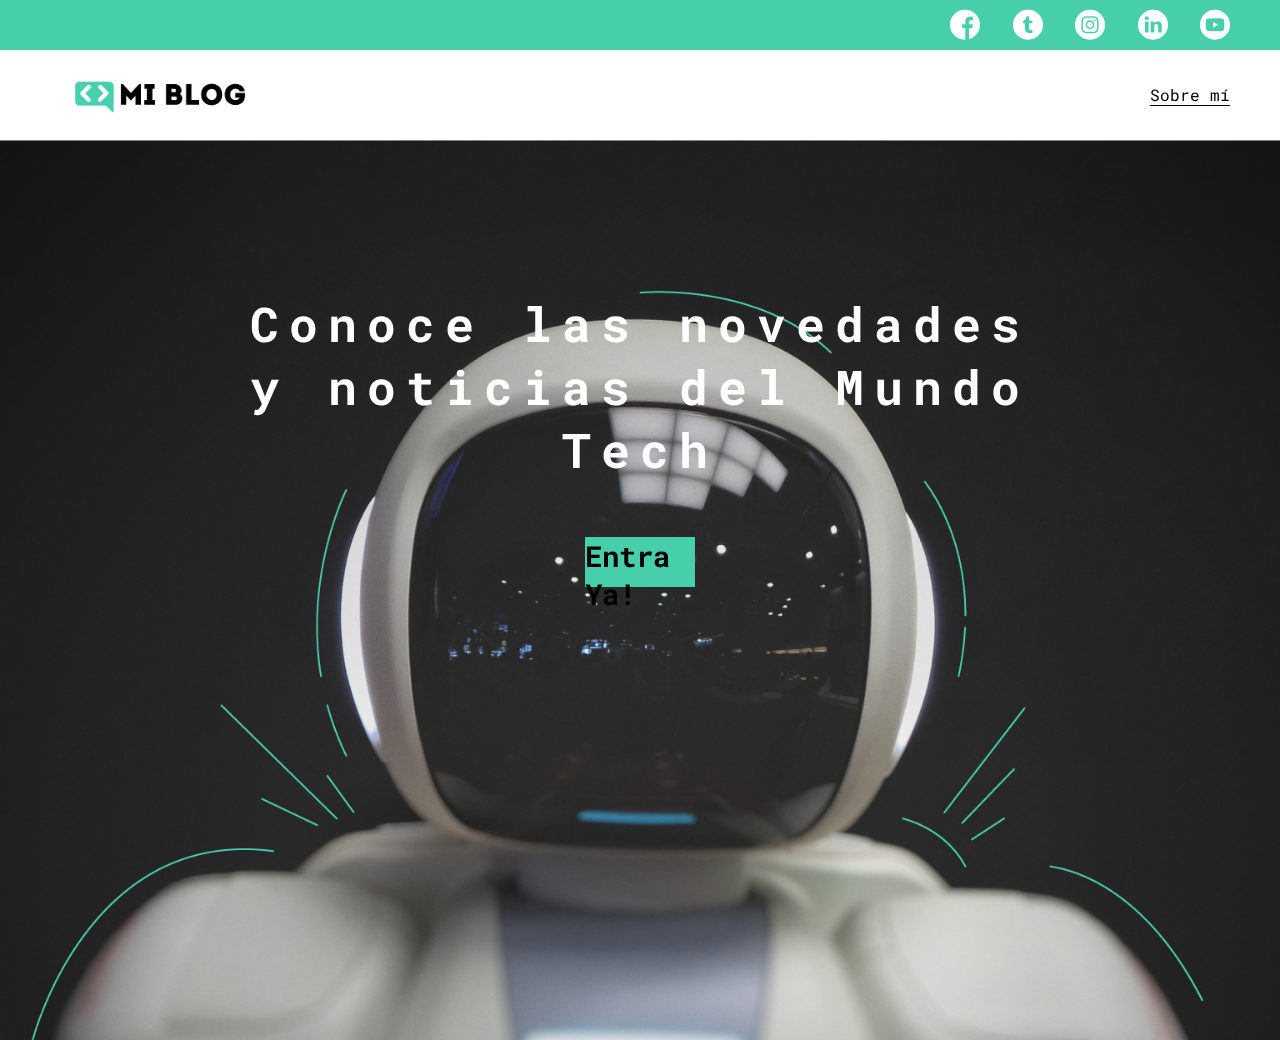
<file: index.html>
<!DOCTYPE html>
<html lang="en">
<head>
    <meta charset="UTF-8">
    <meta http-equiv="X-UA-Compatible" content="IE=edge">
    <meta name="viewport" content="width=device-width, initial-scale=1.0">
    <title>Fernando León | Blog</title>
    <link rel="stylesheet" href="./css/main.css">
    <link rel="stylesheet" href="./css/font/flaticon.css">
</head>
<body class="home-body">
    <header>
        <section class="header-icons-container">
            <div class="icons">
                <a href="#"><span class="flaticon-001-facebook"></span></a>
                <a href="#"><span class="flaticon-002-twitter"></span></a>
                <a href="#"><span class="flaticon-011-instagram"></span></a>
                <a href="#"><span class="flaticon-010-linkedin"></span></a>
                <a href="#"><span class="flaticon-008-youtube"></span></a>
            </div>
        </section>
        <nav>
            <section class="nav-logo-container">
                <a href=""><img src="assets/img/Logo-negro.png" alt="Logo de mi blog"></a>
            </section>
            <section class="profile-link">
                <a href="perfil.html">Sobre mí</a>
            </section>
        </nav>
    </header>
    <main class="home-main">
        <section>
            <h1 class="home-main-text">Conoce las novedades y noticias del Mundo Tech</h1>
            <a class="home-main-button" href="blogs.html">Entra Ya!</a>
        </section>
       <!--  <section class="hero">
            <div class="hero-content">
                <h1 class="home-main-text">Conoce las novedades y noticias del Mundo Tech</h1>
                <button class="home-main-button"><a href="blogs.html">Entra Ya!</a></button>
            </div>
        </section> -->
    </main>
</body>
</html>
</file>
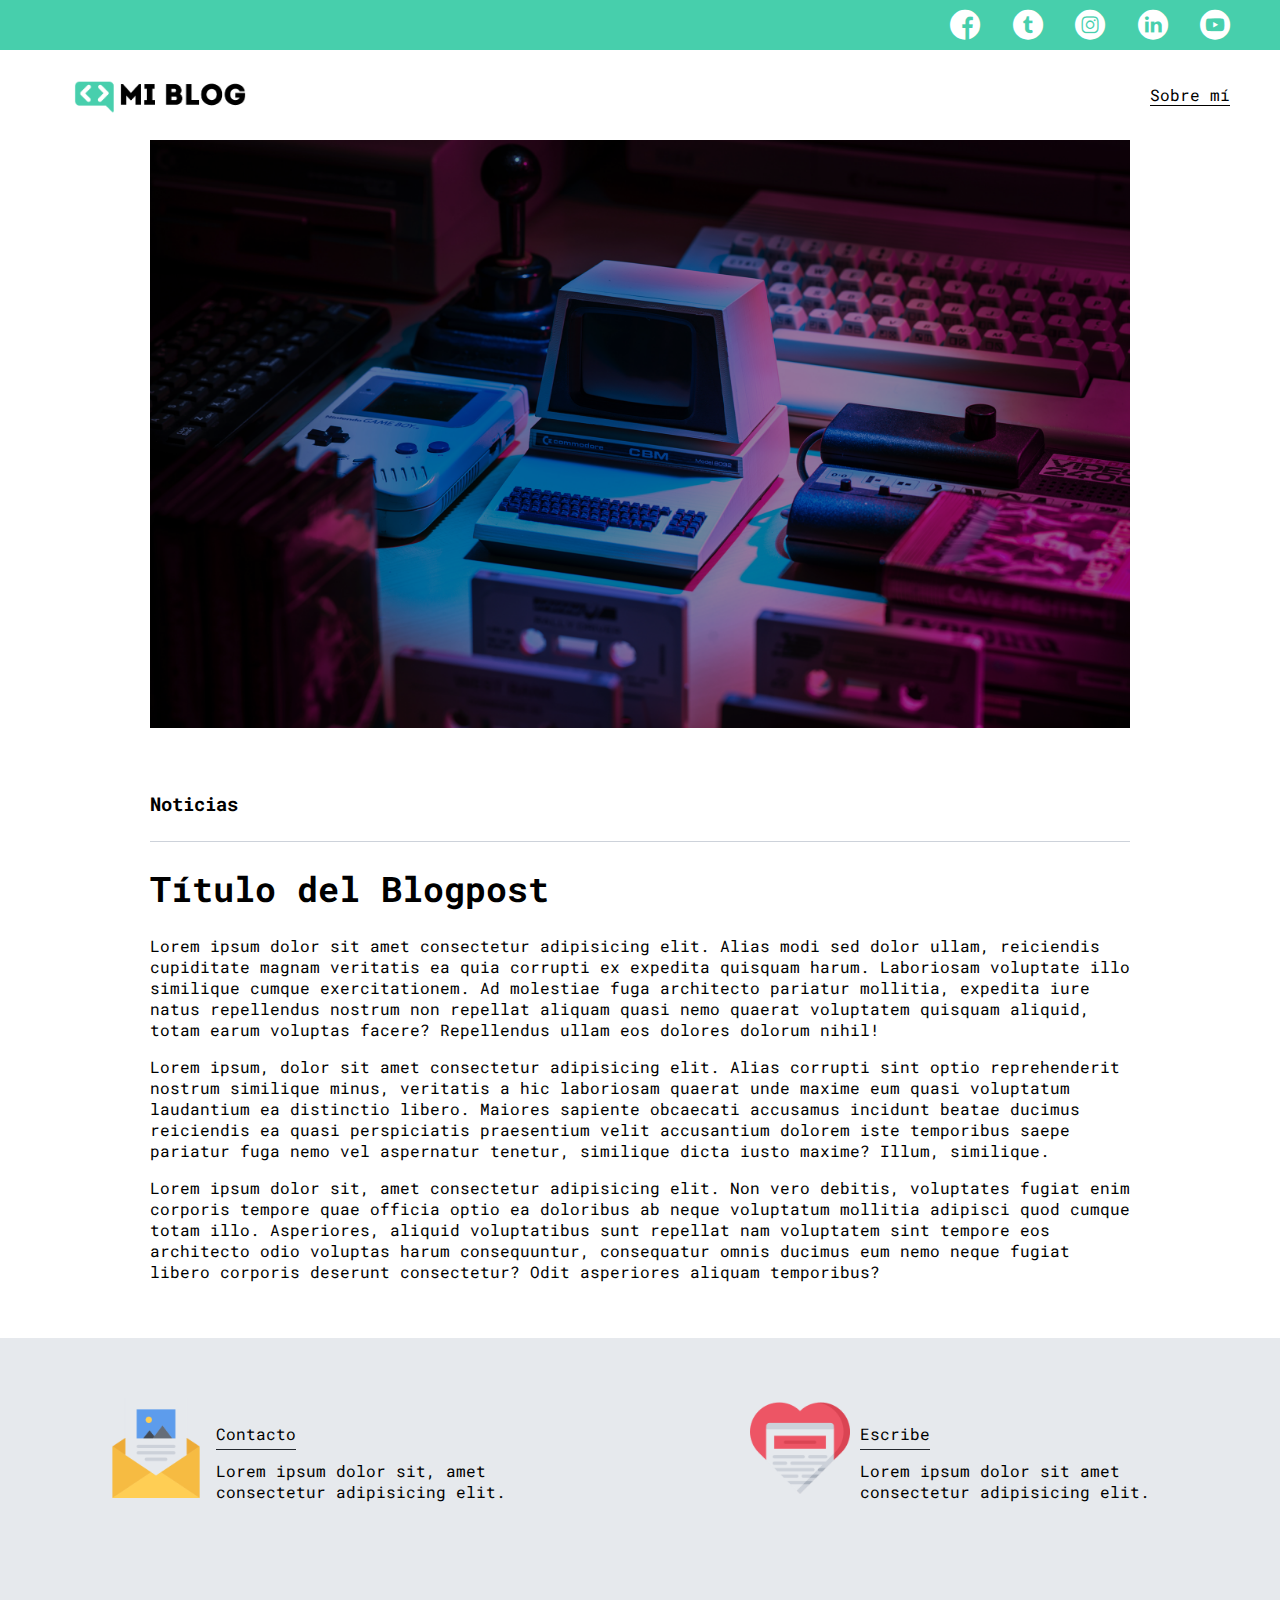
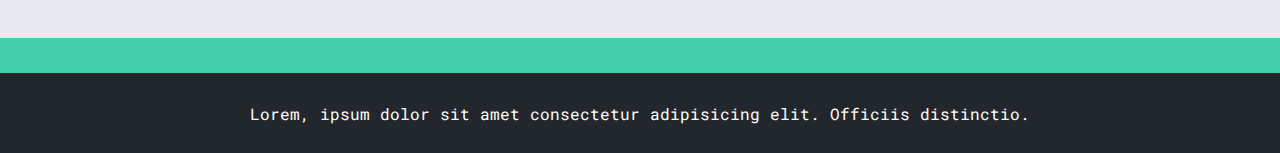
<file: blog.html>
<!DOCTYPE html>
<html lang="en">
<head>
    <meta charset="UTF-8">
    <meta http-equiv="X-UA-Compatible" content="IE=edge">
    <meta name="viewport" content="width=device-width, initial-scale=1.0">
    <title>Fernando León | Blog</title>
    <link rel="stylesheet" href="./css/main.css">
    <link rel="stylesheet" href="./css/media-queries.css">
    <link rel="stylesheet" href="./css/font/flaticon.css">
</head>
<body>
    <header>
        <section class="header-icons-container">
            <div class="icons">
                <a href="#"><span class="flaticon-001-facebook"></span></a>
                <a href="#"><span class="flaticon-002-twitter"></span></a>
                <a href="#"><span class="flaticon-011-instagram"></span></a>
                <a href="#"><span class="flaticon-010-linkedin"></span></a>
                <a href="#"><span class="flaticon-008-youtube"></span></a>
            </div>
        </section>
        <nav>
            <section class="nav-logo-container">
                <a href=""><img src="assets/img/Logo-negro.png" alt="Logo de mi blog"></a>
            </section>
            <section class="profile-link">
                <a href="perfil.html">Sobre mí</a>
            </section>
        </nav>
    </header>
    <main>
       <section class="grid-container blogpost-img-container">
           <img src="assets/img/main-news-img.png" alt="">
       </section>
       <section class="blogpost-main-container">
           <div class="grid-container">
               <h3>Noticias</h3>
               <article>
                   <h1>Título del Blogpost</h1>
                   <p>Lorem ipsum dolor sit amet consectetur adipisicing elit. Alias modi sed dolor ullam, reiciendis cupiditate magnam veritatis ea quia corrupti ex expedita quisquam harum. Laboriosam voluptate illo similique cumque exercitationem.
                   Ad molestiae fuga architecto pariatur mollitia, expedita iure natus repellendus nostrum non repellat aliquam quasi nemo quaerat voluptatem quisquam aliquid, totam earum voluptas facere? Repellendus ullam eos dolores dolorum nihil!</p>
                   <p>Lorem ipsum, dolor sit amet consectetur adipisicing elit. Alias corrupti sint optio reprehenderit nostrum similique minus, veritatis a hic laboriosam quaerat unde maxime eum quasi voluptatum laudantium ea distinctio libero.
                   Maiores sapiente obcaecati accusamus incidunt beatae ducimus reiciendis ea quasi perspiciatis praesentium velit accusantium dolorem iste temporibus saepe pariatur fuga nemo vel aspernatur tenetur, similique dicta iusto maxime? Illum, similique.</p>
                   <p>Lorem ipsum dolor sit, amet consectetur adipisicing elit. Non vero debitis, voluptates fugiat enim corporis tempore quae officia optio ea doloribus ab neque voluptatum mollitia adipisci quod cumque totam illo.
                   Asperiores, aliquid voluptatibus sunt repellat nam voluptatem sint tempore eos architecto odio voluptas harum consequuntur, consequatur omnis ducimus eum nemo neque fugiat libero corporis deserunt consectetur? Odit asperiores aliquam temporibus?</p>
               </article>
           </div>
       </section>
       <section class="contact-main-container">
           <div>
                <img src="./assets/img/013-newsletter.png" alt="">
                    <div class="contact-left">
                        <a href="">Contacto</a>
                        <p>Lorem ipsum dolor sit, amet consectetur adipisicing elit.</p>
                    </div>
           </div>
           <div>
                <img src="./assets/img/006-like.png" alt="">
                <div class="contact-right">
                    <a href="">Escribe</a>
                    <p>Lorem ipsum dolor sit amet consectetur adipisicing elit.</p>
                </div>
            </div>
       </section>
    </main>
    <footer>
        <p>Lorem, ipsum dolor sit amet consectetur adipisicing elit. Officiis distinctio.</p>
    </footer>
</body>
</html>
</file>
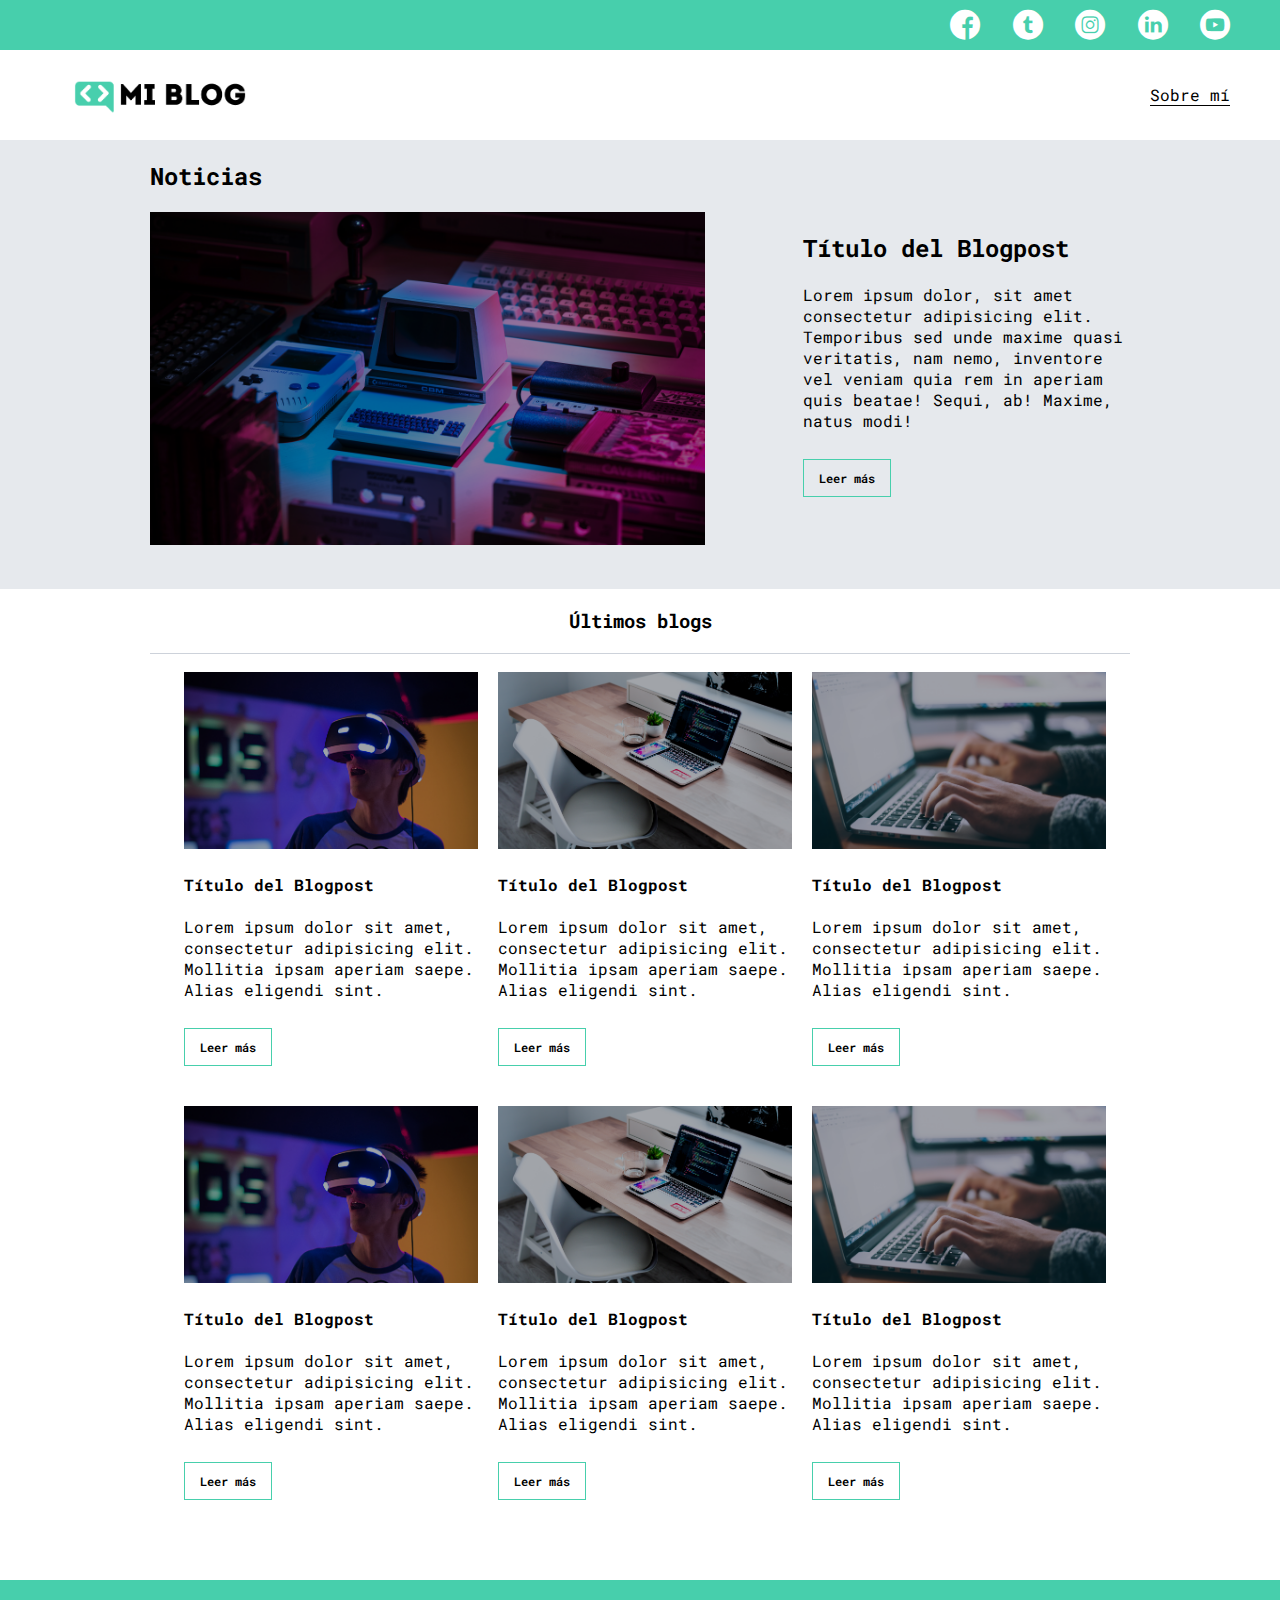
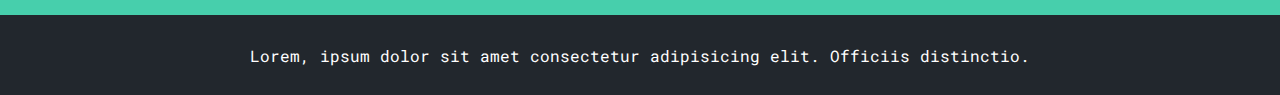
<file: blogs.html>
<!DOCTYPE html>
<html lang="en">
<head>
    <meta charset="UTF-8">
    <meta http-equiv="X-UA-Compatible" content="IE=edge">
    <meta name="viewport" content="width=device-width, initial-scale=1.0">
    <title>Fernando León | Blog</title>
    <link rel="stylesheet" href="./css/main.css">
    <link rel="stylesheet" href="./css/media-queries.css">
    <link rel="stylesheet" href="./css/font/flaticon.css">
</head>
<body>
    <header>
        <section class="header-icons-container">
            <div class="icons">
                <a href="#"><span class="flaticon-001-facebook"></span></a>
                <a href="#"><span class="flaticon-002-twitter"></span></a>
                <a href="#"><span class="flaticon-011-instagram"></span></a>
                <a href="#"><span class="flaticon-010-linkedin"></span></a>
                <a href="#"><span class="flaticon-008-youtube"></span></a>
            </div>
        </section>
        <nav>
            <section class="nav-logo-container">
                <a href=""><img src="assets/img/Logo-negro.png" alt="Logo de mi blog"></a>
            </section>
            <section class="profile-link">
                <a href="perfil.html">Sobre mí</a>
            </section>
        </nav>
    </header>
    <main class="blogs-main">
       <section class="blogs-news-container">
           <div class="grid-container blogs-main-new">
               <h2>Noticias</h2>
               <div class="blogs-news-img-container">
                   <img src="./assets/img/main-news-img.png" alt="">
               </div>
               <div class="blogs-news-info-container">
                    <h2>Título del Blogpost</h2>
                    <p>Lorem ipsum dolor, sit amet consectetur adipisicing elit. Temporibus sed unde maxime quasi veritatis, nam nemo, inventore vel veniam quia rem in aperiam quis beatae! Sequi, ab! Maxime, natus modi!
                    </p>
                    <a href="/" class="blogs-button">Leer más</a>
                </div>
            </div>
       </section>
       <section class="blogs-posts-container">
            <div class="grid-container">
                <h3>Últimos blogs</h3>
                    <article class="post-container">
                        <img src="./assets/img/post-1.png" alt="">
                        <h4>Título del Blogpost</h4>
                        <p>Lorem ipsum dolor sit amet, consectetur adipisicing elit. Mollitia ipsam aperiam saepe. Alias eligendi sint.</p>
                        <a href="blog.html" class="blogs-button">Leer más</a>
                    </article>
                    <article class="post-container">
                        <img src="./assets/img/post-2.png" alt="">
                        <h4>Título del Blogpost</h4>
                        <p>Lorem ipsum dolor sit amet, consectetur adipisicing elit. Mollitia ipsam aperiam saepe. Alias eligendi sint.</p>
                        <a href="blog.html" class="blogs-button">Leer más</a>
                    </article>
                    <article class="post-container">
                        <img src="./assets/img/post-3.png" alt="">
                        <h4>Título del Blogpost</h4>
                        <p>Lorem ipsum dolor sit amet, consectetur adipisicing elit. Mollitia ipsam aperiam saepe. Alias eligendi sint.</p>
                        <a href="blog.html" class="blogs-button">Leer más</a>
                    </article>
                    <article class="post-container">
                        <img src="./assets/img/post-1.png" alt="">
                        <h4>Título del Blogpost</h4>
                        <p>Lorem ipsum dolor sit amet, consectetur adipisicing elit. Mollitia ipsam aperiam saepe. Alias eligendi sint.</p>
                        <a href="blog.html" class="blogs-button">Leer más</a>
                    </article>
                    <article class="post-container">
                        <img src="./assets/img/post-2.png" alt="">
                        <h4>Título del Blogpost</h4>
                        <p>Lorem ipsum dolor sit amet, consectetur adipisicing elit. Mollitia ipsam aperiam saepe. Alias eligendi sint.</p>
                        <a href="blog.html" class="blogs-button">Leer más</a>
                    </article>
                    <article class="post-container">
                        <img src="./assets/img/post-3.png" alt="">
                        <h4>Título del Blogpost</h4>
                        <p>Lorem ipsum dolor sit amet, consectetur adipisicing elit. Mollitia ipsam aperiam saepe. Alias eligendi sint.</p>
                        <a href="blog.html" class="blogs-button">Leer más</a>
                    </article>
            </div>
       </section>
    </main>
    <footer>
        <p>Lorem, ipsum dolor sit amet consectetur adipisicing elit. Officiis distinctio.</p>
    </footer>
</body>
</html>
</file>
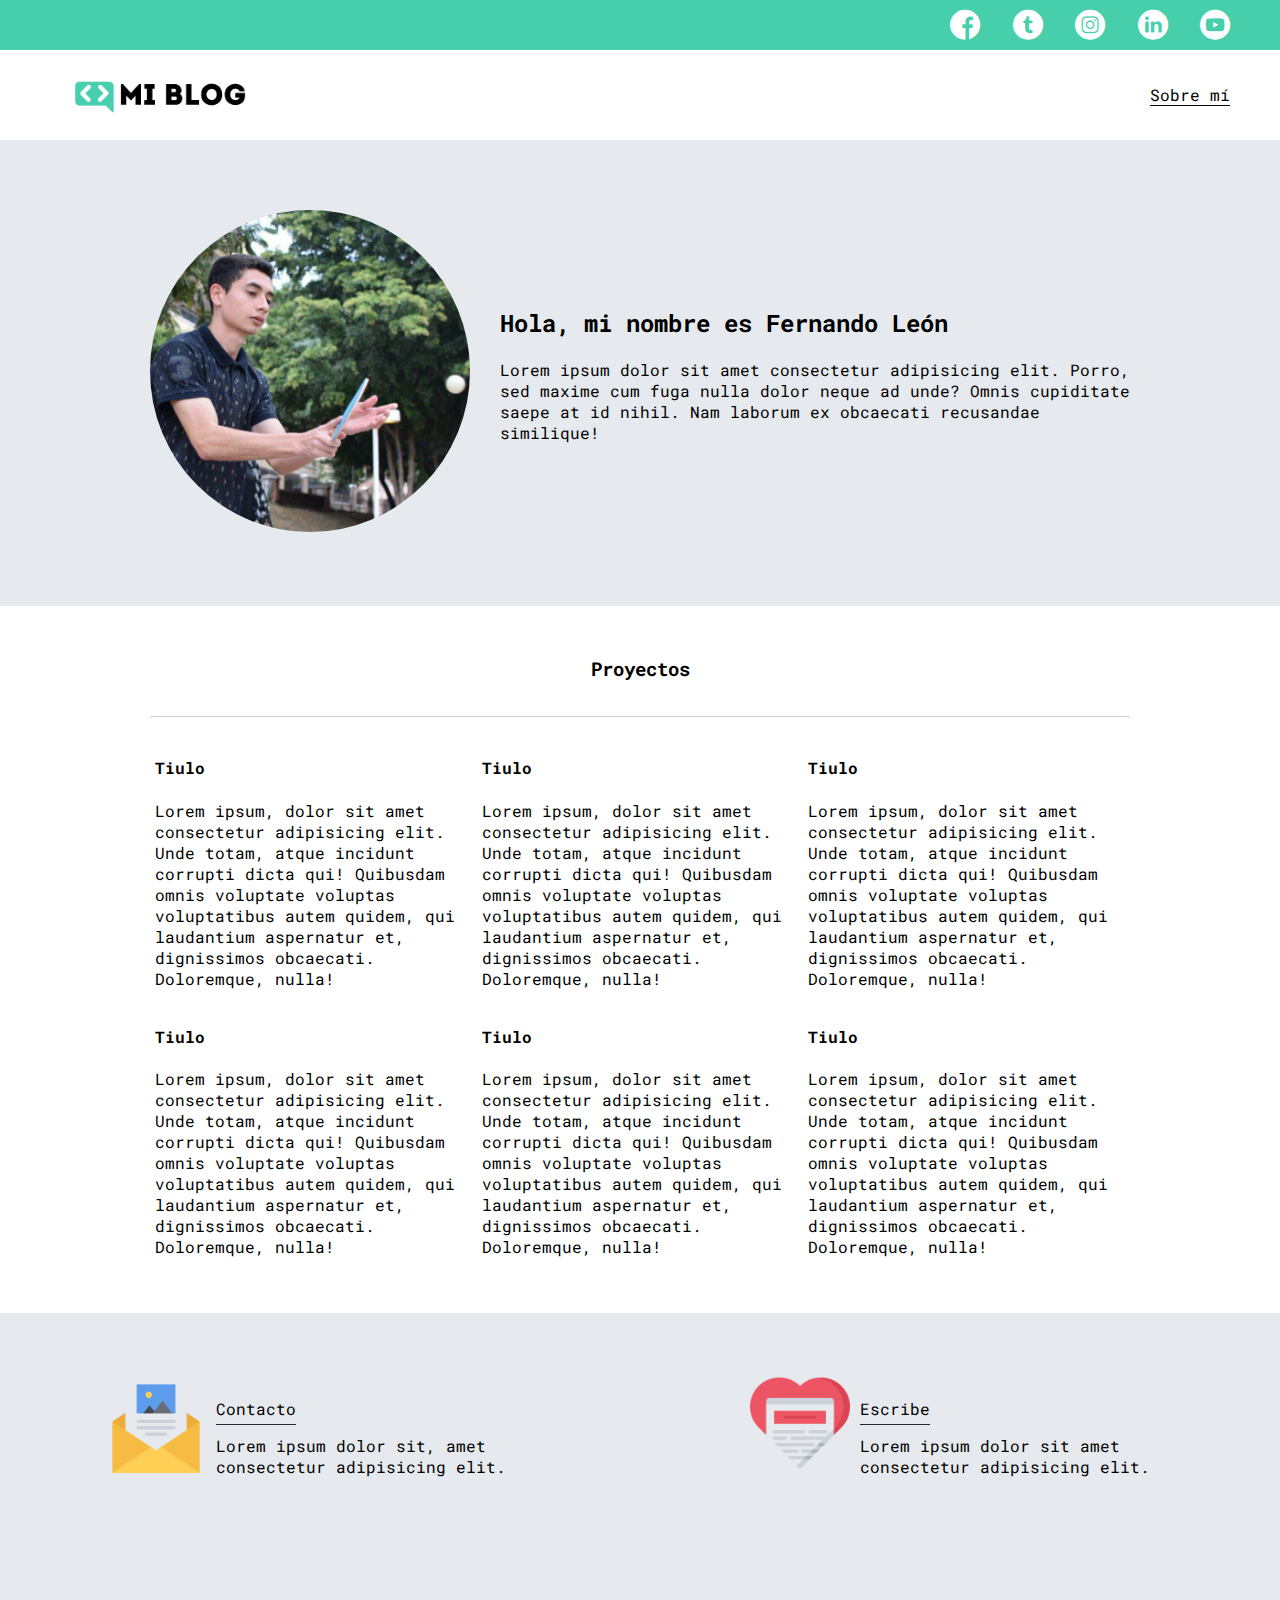
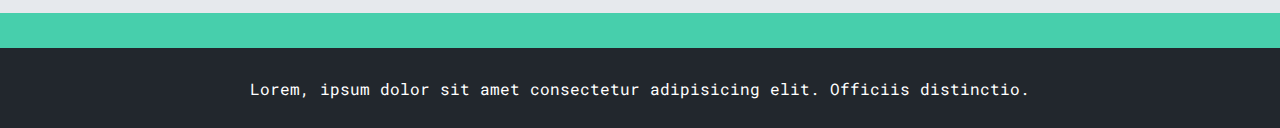
<file: perfil.html>
<!DOCTYPE html>
<html lang="en">
<head>
    <meta charset="UTF-8">
    <meta http-equiv="X-UA-Compatible" content="IE=edge">
    <meta name="viewport" content="width=device-width, initial-scale=1.0">
    <title>Fernando León | Blog</title>
    <link rel="stylesheet" href="./css/main.css">
    <link rel="stylesheet" href="./css/media-queries.css">
    <link rel="stylesheet" href="./css/font/flaticon.css">
</head>
<body>
    <header>
        <section class="header-icons-container">
            <div class="icons">
                <a href="#"><span class="flaticon-001-facebook"></span></a>
                <a href="#"><span class="flaticon-002-twitter"></span></a>
                <a href="#"><span class="flaticon-011-instagram"></span></a>
                <a href="#"><span class="flaticon-010-linkedin"></span></a>
                <a href="#"><span class="flaticon-008-youtube"></span></a>
            </div>
        </section>
        <nav>
            <section class="nav-logo-container">
                <a href=""><img src="assets/img/Logo-negro.png" alt="Logo de mi blog"></a>
            </section>
            <section class="profile-link">
                <a href="perfil.html">Sobre mí</a>
            </section>
        </nav>
    </header>
    <main>
       <section class="profile-main-container">
            <div class="grid-container profile-container">
                <div>
                    <img src="assets/img/Verde.jpg" alt="">
                </div>
                <div>
                    <h2>Hola, mi nombre es Fernando León</h2>
                    <p>Lorem ipsum dolor sit amet consectetur adipisicing elit. Porro, sed maxime cum fuga nulla dolor neque ad unde? Omnis cupiditate saepe at id nihil. Nam laborum ex obcaecati recusandae similique!</p>
                </div>
            </div>
       </section>
       <section class="profile-main-proyects">
        <div class="grid-container">
            <h3>Proyectos</h3>
            <div class="proyects-main-container">
                <article class="proyect-container">
                    <h4>Tiulo</h4>
                    <p>Lorem ipsum, dolor sit amet consectetur adipisicing elit. Unde totam, atque incidunt corrupti dicta qui! Quibusdam omnis voluptate voluptas voluptatibus autem quidem, qui laudantium aspernatur et, dignissimos obcaecati. Doloremque, nulla!</p>
                </article>
                <article class="proyect-container">
                    <h4>Tiulo</h4>
                    <p>Lorem ipsum, dolor sit amet consectetur adipisicing elit. Unde totam, atque incidunt corrupti dicta qui! Quibusdam omnis voluptate voluptas voluptatibus autem quidem, qui laudantium aspernatur et, dignissimos obcaecati. Doloremque, nulla!</p>
                </article>
                <article class="proyect-container">
                    <h4>Tiulo</h4>
                    <p>Lorem ipsum, dolor sit amet consectetur adipisicing elit. Unde totam, atque incidunt corrupti dicta qui! Quibusdam omnis voluptate voluptas voluptatibus autem quidem, qui laudantium aspernatur et, dignissimos obcaecati. Doloremque, nulla!</p>
                </article>
                <article class="proyect-container">
                    <h4>Tiulo</h4>
                    <p>Lorem ipsum, dolor sit amet consectetur adipisicing elit. Unde totam, atque incidunt corrupti dicta qui! Quibusdam omnis voluptate voluptas voluptatibus autem quidem, qui laudantium aspernatur et, dignissimos obcaecati. Doloremque, nulla!</p>
                </article>
                <article class="proyect-container">
                    <h4>Tiulo</h4>
                    <p>Lorem ipsum, dolor sit amet consectetur adipisicing elit. Unde totam, atque incidunt corrupti dicta qui! Quibusdam omnis voluptate voluptas voluptatibus autem quidem, qui laudantium aspernatur et, dignissimos obcaecati. Doloremque, nulla!</p>
                </article>
                <article class="proyect-container">
                    <h4>Tiulo</h4>
                    <p>Lorem ipsum, dolor sit amet consectetur adipisicing elit. Unde totam, atque incidunt corrupti dicta qui! Quibusdam omnis voluptate voluptas voluptatibus autem quidem, qui laudantium aspernatur et, dignissimos obcaecati. Doloremque, nulla!</p>
                </article>
            </div>
        </div>
       </section>
       <section class="contact-main-container">
        <div>
             <img src="./assets/img/013-newsletter.png" alt="">
                 <div class="contact-left">
                     <a href="">Contacto</a>
                     <p>Lorem ipsum dolor sit, amet consectetur adipisicing elit.</p>
                 </div>
        </div>
        <div>
             <img src="./assets/img/006-like.png" alt="">
             <div class="contact-right">
                 <a href="">Escribe</a>
                 <p>Lorem ipsum dolor sit amet consectetur adipisicing elit.</p>
             </div>
         </div>
    </section>
    </main>
    <footer>
        <p>Lorem, ipsum dolor sit amet consectetur adipisicing elit. Officiis distinctio.</p>
    </footer>
</body>
</html>
</file>
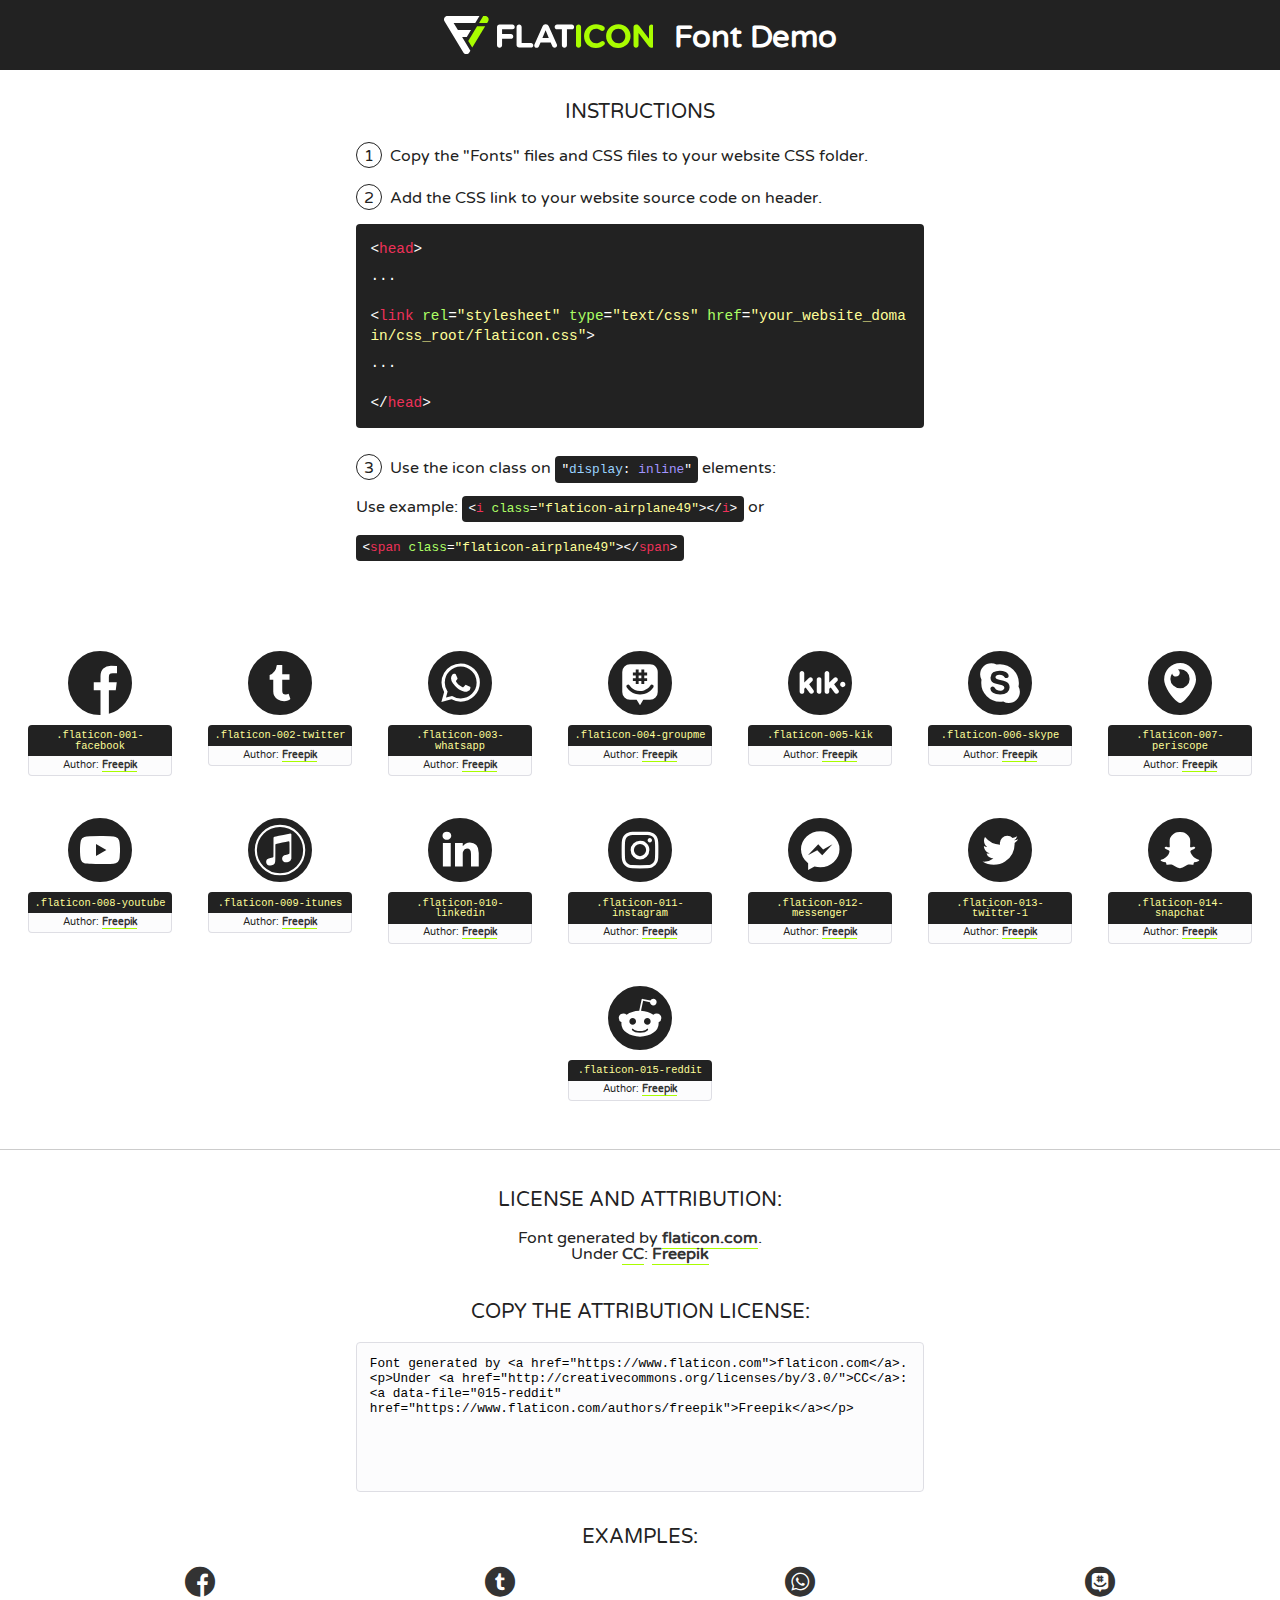
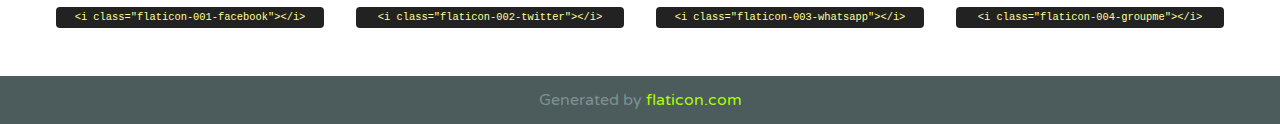
<file: css/font/flaticon.html>
<!DOCTYPE html>
<!--
  Flaticon icon font: Flaticon
  Creation date: 20/12/2018 09:27
-->
<html>
<!DOCTYPE html>
<html>

<head>
    <title>Flaticon WebFont</title>
    <link href="http://fonts.googleapis.com/css?family=Varela+Round" rel="stylesheet" type="text/css" />
    <link rel="stylesheet" type="text/css" href="flaticon.css">
    <meta charset="UTF-8">
    <style>
    html, body, div, span, applet, object, iframe,
    h1, h2, h3, h4, h5, h6, p, blockquote, pre,
    a, abbr, acronym, address, big, cite, code,
    del, dfn, em, img, ins, kbd, q, s, samp,
    small, strike, strong, sub, sup, tt, var,
    b, u, i, center,
    dl, dt, dd, ol, ul, li,
    fieldset, form, label, legend,
    table, caption, tbody, tfoot, thead, tr, th, td,
    article, aside, canvas, details, embed, 
    figure, figcaption, footer, header, hgroup, 
    menu, nav, output, ruby, section, summary,
    time, mark, audio, video {
        margin: 0;
        padding: 0;
        border: 0;
        font-size: 100%;
        font: inherit;
        vertical-align: baseline;
    }
    /* HTML5 display-role reset for older browsers */
    article, aside, details, figcaption, figure, 
    footer, header, hgroup, menu, nav, section {
        display: block;
    }
    body {
        line-height: 1;
    }
    ol, ul {
        list-style: none;
    }
    blockquote, q {
        quotes: none;
    }
    blockquote:before, blockquote:after,
    q:before, q:after {
        content: '';
        content: none;
    }
    table {
        border-collapse: collapse;
        border-spacing: 0;
    }
    body {
        font-family: 'Varela Round', Helvetica, Arial, sans-serif;
        font-size: 16px;
        color: #222;
    }
    a {
        color: #333;
        border-bottom: 1px solid #a9fd00;
        font-weight: bold;
        text-decoration: none;
    }
    * {
        -moz-box-sizing: border-box;
        -webkit-box-sizing: border-box;
        box-sizing: border-box;
        margin: 0;
        padding: 0;
    }
    [class^="flaticon-"]:before, [class*=" flaticon-"]:before, [class^="flaticon-"]:after, [class*=" flaticon-"]:after {
        font-family: Flaticon;
        font-size: 30px;
        font-style: normal;
        margin-left: 20px;
        color: #333;
    }
    .wrapper {
        max-width: 600px;
        margin: auto;
        padding: 0 1em;
    }
    .title {
        font-size: 1.25em;
        text-align: center;
        margin-bottom: 1em;
        text-transform: uppercase;
    }
    header {
        text-align: center;
        background-color: #222;
        color: #fff;
        padding: 1em;
    }
    header .logo {
        width: 210px;
        height: 38px;
        display: inline-block;
        vertical-align: middle;
        margin-right: 1em;
        border: none;
    }
    header strong {
        font-size: 1.95em;
        font-weight: bold;
        vertical-align: middle;
        margin-top: 5px;
        display: inline-block;
    }
    .demo {
        margin: 2em auto;
        line-height: 1.25em;
    }
    .demo ul li {
        margin-bottom: 1em;
    }
    .demo ul li .num {
        color: #222;
        border-radius: 20px;
        display: inline-block;
        width: 26px;
        padding: 3px;
        height: 26px;
        text-align: center;
        margin-right: 0.5em;
        border: 1px solid #222;
    }
    .demo ul li code {
        background-color: #222;
        border-radius: 4px;
        padding: 0.25em 0.5em;
        display: inline-block;
        color: #fff;
        font-family: Consolas,Monaco,Lucida Console,Liberation Mono,DejaVu Sans Mono,Bitstream Vera Sans Mono,Courier New, monospace;
        font-weight: lighter;
        margin-top: 1em;
        font-size: 0.8em;
        word-break: break-all;
    }
    .demo ul li code.big {
        padding: 1em;
        font-size: 0.9em;
    }
    .demo ul li code .red {
        color: #EF3159;
    }
    .demo ul li code .green {
        color: #ACFF65;
    }
    .demo ul li code .yellow {
        color: #FFFF99;
    }
    .demo ul li code .blue {
        color: #99D3FF;
    }
    .demo ul li code .purple {
        color: #A295FF;
    }
    .demo ul li code .dots {
        margin-top: 0.5em;
        display: block;
    }
    #glyphs {
        border-bottom: 1px solid #ccc;
        padding: 2em 0;
        text-align: center;
    }
    .glyph {
        display: inline-block;
        width: 9em;
        margin: 1em;
        text-align: center;
        vertical-align: top;
        background: #FFF;
    }
    .glyph .glyph-icon {
        padding: 10px;
        display: block;
        font-family:"Flaticon";
        font-size: 64px;
        line-height: 1;
    }
    .glyph .glyph-icon:before {
        font-size: 64px;
        color: #222;
        margin-left: 0;
    }
    .class-name {
        font-size: 0.65em;
        background-color: #222;
        color: #fff;
        border-radius: 4px 4px 0 0;
        padding: 0.5em;
        color: #FFFF99;
        font-family: Consolas,Monaco,Lucida Console,Liberation Mono,DejaVu Sans Mono,Bitstream Vera Sans Mono,Courier New, monospace;
    }
    .author-name {
        font-size: 0.6em;
        background-color: #fcfcfd;
        border: 1px solid #DEDEE4;
        border-top: 0;
        border-radius: 0 0 4px 4px;
        padding: 0.5em;
    }
    .class-name:last-child {
        font-size: 10px;
        color:#888;
    }
    .class-name:last-child a {
        font-size: 10px;
        color:#555;
    }
    .class-name:last-child a:hover {
        color:#a9fd00;
    }
    .glyph > input {
        display: block;
        width: 100px;
        margin: 5px auto;
        text-align: center;
        font-size: 12px;
        cursor: text;
    }
    .glyph > input.icon-input {
        font-family:"Flaticon";
        font-size: 16px;
        margin-bottom: 10px;
    }
    .attribution .title {
        margin-top: 2em;
    }
    .attribution textarea {
        background-color: #fcfcfd;
        padding: 1em;
        border: none;
        box-shadow: none;
        border: 1px solid #DEDEE4;
        border-radius: 4px;
        resize: none;
        width: 100%;
        height: 150px;
        font-size: 0.8em;
        font-family: Consolas,Monaco,Lucida Console,Liberation Mono,DejaVu Sans Mono,Bitstream Vera Sans Mono,Courier New, monospace;
        -webkit-appearance: none;
    }
    .iconsuse {
        margin: 2em auto;
        text-align: center;
        max-width: 1200px;
    }
    .iconsuse:after {
        content: '';
        display: table;
        clear: both;
    }
    .iconsuse .image {
        float: left;
        width: 25%;
        padding: 0 1em;
    }
    .iconsuse .image p {
        margin-bottom: 1em;
    }
    .iconsuse .image span {
        display: block;
        font-size: 0.65em;
        background-color: #222;
        color: #fff;
        border-radius: 4px;
        padding: 0.5em;
        color: #FFFF99;
        margin-top: 1em;
        font-family: Consolas,Monaco,Lucida Console,Liberation Mono,DejaVu Sans Mono,Bitstream Vera Sans Mono,Courier New, monospace;
    }
    #footer {
        text-align: center;
        background-color: #4C5B5C;
        color: #7c9192;
        padding: 1em;
    }
    #footer a {
        border: none;
        color: #a9fd00;
        font-weight: normal;
    }
    @media (max-width: 960px) {
        .iconsuse .image {
            width: 50%;
        }
    }
    @media (max-width: 560px) {
        .iconsuse .image {
            width: 100%;
        }
    }
    </style>
</head>

<body class="characters-off">

    <header>
        <a href="https://www.flaticon.com" target="_blank" class="logo">
            <svg version="1.1" xmlns="http://www.w3.org/2000/svg" xmlns:xlink="http://www.w3.org/1999/xlink" xmlns:a="http://ns.adobe.com/AdobeSVGViewerExtensions/3.0/" viewBox="0 0 560.875 102.036" enable-background="new 0 0 560.875 102.036" xml:space="preserve">
                <defs>
                </defs>
                <g>
                    <g class="letters">
                        <path fill="#ffffff" d="M141.596,29.675c0-3.777,2.985-6.767,6.764-6.767h34.438c3.426,0,6.15,2.728,6.15,6.15
                        c0,3.43-2.724,6.149-6.15,6.149h-27.674v13.091h23.719c3.429,0,6.151,2.724,6.151,6.15c0,3.43-2.723,6.149-6.151,6.149h-23.719
                        v17.574c0,3.773-2.986,6.761-6.764,6.761c-3.779,0-6.764-2.989-6.764-6.761V29.675z"></path>
                        <path fill="#ffffff" d="M193.844,29.149c0-3.781,2.985-6.767,6.764-6.767c3.776,0,6.763,2.985,6.763,6.767v42.957h25.039
                        c3.426,0,6.149,2.726,6.149,6.153c0,3.425-2.723,6.15-6.149,6.15h-31.802c-3.779,0-6.764-2.986-6.764-6.768V29.149z"></path>
                        <path fill="#ffffff" d="M241.891,75.71l21.438-48.407c1.492-3.341,4.215-5.357,7.906-5.357h0.792
                        c3.686,0,6.323,2.017,7.815,5.357l21.439,48.407c0.436,0.967,0.701,1.845,0.701,2.723c0,3.602-2.809,6.501-6.414,6.501
                        c-3.161,0-5.269-1.845-6.499-4.655l-4.132-9.661h-27.059l-4.301,10.102c-1.144,2.631-3.426,4.214-6.237,4.214
                        c-3.517,0-6.24-2.81-6.24-6.325C241.1,77.64,241.451,76.677,241.891,75.71z M279.932,58.666l-8.521-20.297l-8.526,20.297H279.932
                        z"></path>
                        <path fill="#ffffff" d="M314.864,35.387H301.86c-3.429,0-6.239-2.813-6.239-6.238c0-3.429,2.811-6.24,6.239-6.24h39.533
                        c3.426,0,6.237,2.811,6.237,6.24c0,3.425-2.811,6.238-6.237,6.238h-13.001v42.785c0,3.773-2.99,6.761-6.764,6.761
                        c-3.779,0-6.764-2.989-6.764-6.761V35.387z"></path>
                        <path fill="#A9FD00" d="M352.615,29.149c0-3.781,2.985-6.767,6.767-6.767c3.774,0,6.761,2.985,6.761,6.767v49.024
                        c0,3.773-2.987,6.761-6.761,6.761c-3.781,0-6.767-2.989-6.767-6.761V29.149z"></path>
                        <path fill="#A9FD00" d="M374.132,53.836v-0.179c0-17.481,13.178-31.801,32.065-31.801c9.22,0,15.459,2.458,20.557,6.238
                        c1.402,1.054,2.637,2.985,2.637,5.357c0,3.692-2.985,6.59-6.681,6.59c-1.845,0-3.071-0.702-4.044-1.319
                        c-3.776-2.813-7.729-4.393-12.562-4.393c-10.364,0-17.831,8.611-17.831,19.154v0.173c0,10.542,7.291,19.329,17.831,19.329
                        c5.715,0,9.492-1.756,13.359-4.834c1.049-0.874,2.458-1.491,4.039-1.491c3.429,0,6.325,2.813,6.325,6.236
                        c0,2.106-1.056,3.78-2.282,4.834c-5.539,4.834-12.036,7.733-21.878,7.733C387.572,85.464,374.132,71.493,374.132,53.836z"></path>
                        <path fill="#A9FD00" d="M433.009,53.836v-0.179c0-17.481,13.79-31.801,32.766-31.801c18.981,0,32.592,14.143,32.592,31.628v0.173
                        c0,17.483-13.785,31.807-32.769,31.807C446.625,85.464,433.009,71.32,433.009,53.836z M484.224,53.836v-0.179
                        c0-10.539-7.725-19.326-18.626-19.326c-10.893,0-18.449,8.611-18.449,19.154v0.173c0,10.542,7.73,19.329,18.626,19.329
                        C476.676,72.986,484.224,64.378,484.224,53.836z"></path>
                        <path fill="#A9FD00" d="M506.233,29.321c0-3.774,2.99-6.763,6.767-6.763h1.401c3.252,0,5.183,1.583,7.029,3.953l26.093,34.265
                        V29.059c0-3.692,2.99-6.677,6.681-6.677c3.683,0,6.671,2.985,6.671,6.677v48.934c0,3.78-2.987,6.765-6.764,6.765h-0.436
                        c-3.257,0-5.188-1.581-7.034-3.953l-27.056-35.492v32.944c0,3.687-2.985,6.676-6.678,6.676c-3.683,0-6.673-2.989-6.673-6.676
                        V29.321z"></path>
                    </g>
                    <g class="insignia">
                        <path fill="#ffffff" d="M48.372,56.137h12.517l11.156-18.537H37.186L25.688,18.539h57.825L94.668,0H9.271
                        C5.925,0,2.842,1.801,1.198,4.716c-1.644,2.907-1.593,6.482,0.134,9.343l50.38,83.501c1.678,2.781,4.689,4.476,7.938,4.476
                        c3.246,0,6.257-1.695,7.935-4.476l2.898-4.804L48.372,56.137z"></path>
                        <g class="i">
                            <path fill="#A9FD00" d="M93.575,18.539h0.031v0.004l21.652,0.004l2.705-4.488c1.727-2.861,1.778-6.436,0.133-9.343
                            C116.454,1.801,113.371,0,110.026,0h-5.294L93.575,18.539z"></path>
                            <polygon fill="#A9FD00" points="88.291,27.356 64.725,66.486 75.519,84.404 109.942,27.356"></polygon>
                        </g>
                    </g>
                </g>
            </svg>
        </a>
        <strong>Font Demo</strong>
    </header>


    <section class="demo wrapper">

        <p class="title">Instructions</p>

        <ul>
            <li>
                <span class="num">1</span>Copy the "Fonts" files and CSS files to your website CSS folder.
            </li>
            <li>
                <span class="num">2</span>Add the CSS link to your website source code on header.
                <code class="big">
                    &lt;<span class="red">head</span>&gt;
                    <br/><span class="dots">...</span>
                    <br/>&lt;<span class="red">link</span> <span class="green">rel</span>=<span class="yellow">"stylesheet"</span> <span class="green">type</span>=<span class="yellow">"text/css"</span> <span class="green">href</span>=<span class="yellow">"your_website_domain/css_root/flaticon.css"</span>&gt;
                    <br/><span class="dots">...</span>
                    <br/>&lt;/<span class="red">head</span>&gt;
                </code>
            </li>

            <li>
                <p>
                    <span class="num">3</span>Use the icon class on <code>"<span class="blue">display</span>:<span class="purple"> inline</span>"</code> elements:
                    <br />
                    Use example: <code>&lt;<span class="red">i</span> <span class="green">class</span>=<span class="yellow">&quot;flaticon-airplane49&quot;</span>&gt;&lt;/<span class="red">i</span>&gt;</code> or <code>&lt;<span class="red">span</span> <span class="green">class</span>=<span class="yellow">&quot;flaticon-airplane49&quot;</span>&gt;&lt;/<span class="red">span</span>&gt;</code>
            </li>
        </ul>

    </section>




   <section id="glyphs">          
    
      
        <div class="glyph"><div class="glyph-icon flaticon-001-facebook"></div>
            <div class="class-name">.flaticon-001-facebook</div>
            <div class="author-name">Author: <a data-file="001-facebook" href="https://www.flaticon.com/authors/freepik">Freepik</a> </div> 
        </div>        
        
        <div class="glyph"><div class="glyph-icon flaticon-002-twitter"></div>
            <div class="class-name">.flaticon-002-twitter</div>
            <div class="author-name">Author: <a data-file="002-twitter" href="https://www.flaticon.com/authors/freepik">Freepik</a> </div> 
        </div>        
        
        <div class="glyph"><div class="glyph-icon flaticon-003-whatsapp"></div>
            <div class="class-name">.flaticon-003-whatsapp</div>
            <div class="author-name">Author: <a data-file="003-whatsapp" href="https://www.flaticon.com/authors/freepik">Freepik</a> </div> 
        </div>        
        
        <div class="glyph"><div class="glyph-icon flaticon-004-groupme"></div>
            <div class="class-name">.flaticon-004-groupme</div>
            <div class="author-name">Author: <a data-file="004-groupme" href="https://www.flaticon.com/authors/freepik">Freepik</a> </div> 
        </div>        
        
        <div class="glyph"><div class="glyph-icon flaticon-005-kik"></div>
            <div class="class-name">.flaticon-005-kik</div>
            <div class="author-name">Author: <a data-file="005-kik" href="https://www.flaticon.com/authors/freepik">Freepik</a> </div> 
        </div>        
        
        <div class="glyph"><div class="glyph-icon flaticon-006-skype"></div>
            <div class="class-name">.flaticon-006-skype</div>
            <div class="author-name">Author: <a data-file="006-skype" href="https://www.flaticon.com/authors/freepik">Freepik</a> </div> 
        </div>        
        
        <div class="glyph"><div class="glyph-icon flaticon-007-periscope"></div>
            <div class="class-name">.flaticon-007-periscope</div>
            <div class="author-name">Author: <a data-file="007-periscope" href="https://www.flaticon.com/authors/freepik">Freepik</a> </div> 
        </div>        
        
        <div class="glyph"><div class="glyph-icon flaticon-008-youtube"></div>
            <div class="class-name">.flaticon-008-youtube</div>
            <div class="author-name">Author: <a data-file="008-youtube" href="https://www.flaticon.com/authors/freepik">Freepik</a> </div> 
        </div>        
        
        <div class="glyph"><div class="glyph-icon flaticon-009-itunes"></div>
            <div class="class-name">.flaticon-009-itunes</div>
            <div class="author-name">Author: <a data-file="009-itunes" href="https://www.flaticon.com/authors/freepik">Freepik</a> </div> 
        </div>        
        
        <div class="glyph"><div class="glyph-icon flaticon-010-linkedin"></div>
            <div class="class-name">.flaticon-010-linkedin</div>
            <div class="author-name">Author: <a data-file="010-linkedin" href="https://www.flaticon.com/authors/freepik">Freepik</a> </div> 
        </div>        
        
        <div class="glyph"><div class="glyph-icon flaticon-011-instagram"></div>
            <div class="class-name">.flaticon-011-instagram</div>
            <div class="author-name">Author: <a data-file="011-instagram" href="https://www.flaticon.com/authors/freepik">Freepik</a> </div> 
        </div>        
        
        <div class="glyph"><div class="glyph-icon flaticon-012-messenger"></div>
            <div class="class-name">.flaticon-012-messenger</div>
            <div class="author-name">Author: <a data-file="012-messenger" href="https://www.flaticon.com/authors/freepik">Freepik</a> </div> 
        </div>        
        
        <div class="glyph"><div class="glyph-icon flaticon-013-twitter-1"></div>
            <div class="class-name">.flaticon-013-twitter-1</div>
            <div class="author-name">Author: <a data-file="013-twitter-1" href="https://www.flaticon.com/authors/freepik">Freepik</a> </div> 
        </div>        
        
        <div class="glyph"><div class="glyph-icon flaticon-014-snapchat"></div>
            <div class="class-name">.flaticon-014-snapchat</div>
            <div class="author-name">Author: <a data-file="014-snapchat" href="https://www.flaticon.com/authors/freepik">Freepik</a> </div> 
        </div>        
        
        <div class="glyph"><div class="glyph-icon flaticon-015-reddit"></div>
            <div class="class-name">.flaticon-015-reddit</div>
            <div class="author-name">Author: <a data-file="015-reddit" href="https://www.flaticon.com/authors/freepik">Freepik</a> </div> 
        </div>        
        

    </section>



    <section class="attribution wrapper"   style="text-align:center;">

      <div class="title">License and attribution:</div><div class="attrDiv">Font generated by <a href="https://www.flaticon.com">flaticon.com</a>. <div><p>Under <a href="http://creativecommons.org/licenses/by/3.0/">CC</a>: <a data-file="015-reddit" href="https://www.flaticon.com/authors/freepik">Freepik</a></p>  </div>
      </div>
      <div class="title">Copy the Attribution License:</div>

    <textarea onclick="this.focus();this.select();">Font generated by &lt;a href=&quot;https://www.flaticon.com&quot;&gt;flaticon.com&lt;/a&gt;. <p>Under <a href="http://creativecommons.org/licenses/by/3.0/">CC</a>: <a data-file="015-reddit" href="https://www.flaticon.com/authors/freepik">Freepik</a></p>  
     </textarea>

    </section>

    <section class="iconsuse">

          <div class="title">Examples:</div>            
             
            <div class="image">
                <p>
                    <i class="glyph-icon flaticon-001-facebook"></i> 
                    <span>&lt;i class=&quot;flaticon-001-facebook&quot;&gt;&lt;/i&gt;</span>
                </p>
            </div>
            
            <div class="image">
                <p>
                    <i class="glyph-icon flaticon-002-twitter"></i> 
                    <span>&lt;i class=&quot;flaticon-002-twitter&quot;&gt;&lt;/i&gt;</span>
                </p>
            </div>
            
            <div class="image">
                <p>
                    <i class="glyph-icon flaticon-003-whatsapp"></i> 
                    <span>&lt;i class=&quot;flaticon-003-whatsapp&quot;&gt;&lt;/i&gt;</span>
                </p>
            </div>
            
            <div class="image">
                <p>
                    <i class="glyph-icon flaticon-004-groupme"></i> 
                    <span>&lt;i class=&quot;flaticon-004-groupme&quot;&gt;&lt;/i&gt;</span>
                </p>
            </div>
                       
        </div>
                            
    </section>

<div id="footer">
    <div>Generated by <a href="https://www.flaticon.com">flaticon.com</a>
    </div>
</div>



</body>
</html>
</file>
<file: css/main.css>
@import url('https://fonts.googleapis.com/css2?family=Roboto+Mono:wght@400;500;700&family=Roboto+Slab:wght@400;700&family=Roboto:wght@400;700;900&display=swap');
:root{
    --mint-green: #47cfac;
    --black:black;
    --white:white;
    --shadow-black:#22272d;
    --gray:#e6e9ed;
    --pure-gray:#cdd2da;
}
body{
    font-family: 'Roboto Mono', monospace;
    margin: 0;
    padding: 0;
}
a{
    text-decoration: none;
    display: inline;
    color: black;
}
.home-body{
    position: fixed;
    top: 0;
    bottom: 0;
    left: 0;
    right: 0;
}
.grid-container{
    max-width: 980px;
    margin: auto;
}
header{
    width: 100%;
    height: 140px;
    display: grid;
    grid-template-rows:1fr 1fr;
}
header .header-icons-container{
    width: 100%;
    height: 50px;
    display: grid;
    background-color: var(--mint-green)
}
header .header-icons-container .icons{
    width: 300px;
    height: auto;
    display: flex;
    justify-items: flex-end;
    align-items: center;
    justify-content: space-between;
    justify-self: end;
    margin-right: 50px;
}
header .icons span{
    color: var(--white);
}
nav{
    display: grid;
    grid-template-columns: 1fr 1fr;
    height: 90px;
}
nav .nav-logo-container{
    margin-left: 50px;
}
nav .nav-logo-container img{
    width: 220px;
    margin-top: 10px;
}
nav .profile-link{
    display: flex;
    align-items: center;
    justify-self: flex-end;
    margin-right: 50px;
}
nav .profile-link a{
    color: var(--black);
    border-bottom: 1px solid var(--black);
}
.home-main{
    display: grid;
    grid-template-columns: 1fr 4fr 1fr;
    height: 100%;
    background: url("../assets/img/Cover.png") center/cover no-repeat;
}
.home-main section{
    display: grid;
    grid-column: 2;
    justify-items: center;
    height: 350px;
    margin-top: 120px;
}
.home-main-text{
    font-family: 'Roboto Mono', monospace;
    font-size: 3rem;
    font-weight: 700px;
    letter-spacing: 10px;
    color: var(--white);
    text-align: center;
}
.home-main-button{
    width: 110px;
    height: 50px;
    background: var(--mint-green);
    display:grid;
    place-items: center;
    font-size: 1.8rem;
    font-weight: 700;
}
.blogs-main{
    display: grid;
}
.blogs-news-container{
    background-color: var(--gray);
    padding: 0px 50px 40px;
}
.blogs-main-new{
    display: grid;
    grid-template-columns: 2fr 1fr;
    grid-template-rows: 2fr;
}
.blogs-news-img-container{
    grid-column: 1;
}
.blogs-news-img-container img{
    width: 85%;
}
.blogs-news-info-container{
    grid-column: 2;
}
.blogs-news-container p{
    margin-bottom: 35px;
}
.blogs-posts-container{
    padding: 0 50px 40px;
    text-align: center;
}
.blogs-posts-container h3{
    border-bottom: 1px solid var(--pure-gray);
    padding-bottom: 20px;
    text-align: center;
}
.blogs-button{
    border: 1px solid var(--mint-green);
    padding: 10px 15px;
    font-size: 12px;
    font-weight: 600;
}
.blogs-button:hover{
    background-color: var(--mint-green);
    color: white;
}
.blogs-posts-container .post-container{
    display: inline-block;
    padding-left: 10px;
    max-width: 30%;
    margin-bottom: 50px;
    text-align: left;
    
}
.blogs-posts-container .post-container p{
    margin-bottom: 35px;
}
.blogs-posts-container .post-container img{
    width: 100%;
}
footer{
    width: 100%;
    height: 80px;
    background-color: var(--shadow-black);
    border-top: 35px solid var(--mint-green)
}
footer p{
    color: var(--white);
    margin-top: 30px;
    text-align: center;
}
.blogpost-img-container{
    padding: 0 50px 40px;
}
.blogpost-img-container img{
    width: 100%;
}
.blogpost-main-container{
    padding: 0 50px 40px;
}
.blogpost-main-container h1{
    font-size: 35px;
}
.blogpost-main-container h3{
    border-bottom: 1px solid var(--pure-gray);
    padding-bottom: 25px;
}
.contact-main-container{
    width: 100%;
    min-height: 250px;
    background-color: var(--gray);
    text-align: center;
    padding-bottom: 50px;
}
.contact-main-container div{
    display: inline-block;
    width: 49.5%;
    height: 100%;
}
.contact-main-container div a{
    border-bottom: 1px solid var(--shadow-black);
    padding-bottom: 5px;
}
.contact-main-container .contact-left, .contact-right{
    text-align: initial;
    margin-top: 85px;
}
.contact-main-container img{
    width: 100px;
}
.profile-main-container{
    padding: 70px 40px;
    background-color: var(--gray);
    margin-bottom: 50px;
}
.profile-main-container img{
    width: 320px;
    border-radius: 50%;
    margin-right: 30px;
}
.profile-main-container .profile-container{
    display: flex;
    align-items: center;
}
.profile-main-proyects{
    padding: 0 50px 40px;
}
.profile-main-proyects h3{
    border-bottom: 1px solid var(--pure-gray);
    padding-bottom: 35px;
    text-align: center;
}
.proyects-main-container{
    display: grid;
    grid-template-columns: repeat(3, 1fr);
}
.proyect-container{
    padding: 0 5px;
}
</file>
<file: css/font/flaticon.css>
/*
  	Flaticon icon font: Flaticon
  	Creation date: 20/12/2018 09:27
  	*/

@font-face {
  font-family: "Flaticon";
  src: url("./Flaticon.eot");
  src: url("./Flaticon.eot?#iefix") format("embedded-opentype"),
       url("./Flaticon.woff") format("woff"),
       url("./Flaticon.ttf") format("truetype"),
       url("./Flaticon.svg#Flaticon") format("svg");
  font-weight: normal;
  font-style: normal;
}

@media screen and (-webkit-min-device-pixel-ratio:0) {
  @font-face {
    font-family: "Flaticon";
    src: url("./Flaticon.svg#Flaticon") format("svg");
  }
}

[class^="flaticon-"]:before, [class*=" flaticon-"]:before,
[class^="flaticon-"]:after, [class*=" flaticon-"]:after {   
  font-family: Flaticon;
        font-size: 30px;
font-style: normal;
margin-left: 20px;
}

.flaticon-001-facebook:before { content: "\f100"; }
.flaticon-002-twitter:before { content: "\f101"; }
.flaticon-003-whatsapp:before { content: "\f102"; }
.flaticon-004-groupme:before { content: "\f103"; }
.flaticon-005-kik:before { content: "\f104"; }
.flaticon-006-skype:before { content: "\f105"; }
.flaticon-007-periscope:before { content: "\f106"; }
.flaticon-008-youtube:before { content: "\f107"; }
.flaticon-009-itunes:before { content: "\f108"; }
.flaticon-010-linkedin:before { content: "\f109"; }
.flaticon-011-instagram:before { content: "\f10a"; }
.flaticon-012-messenger:before { content: "\f10b"; }
.flaticon-013-twitter-1:before { content: "\f10c"; }
.flaticon-014-snapchat:before { content: "\f10d"; }
.flaticon-015-reddit:before { content: "\f10e"; }
</file>
<file: css/media-queries.css>
@media (max-width:900px){
    .blogs-main-new{
        grid-template-columns: 1fr;
        grid-template-rows: 3fr;
    }
    .blogs-news-img-container{
        grid-row: 2;
    }
    .blogs-news-info-container{
        grid-column: 1;
        grid-row: 3;
    }
    .blogs-posts-container .post-container{
        max-width: 45%;
    }
    .proyects-main-container{
        grid-template-columns: repeat(auto-fit, minmax(310px, 1fr));
    }
    .profile-main-container .profile-container{
        display: block;
    }
}
@media (max-width:600px){
    .blogs-posts-container .post-container{
        max-width: 95%;
    }
    
}
</file>
